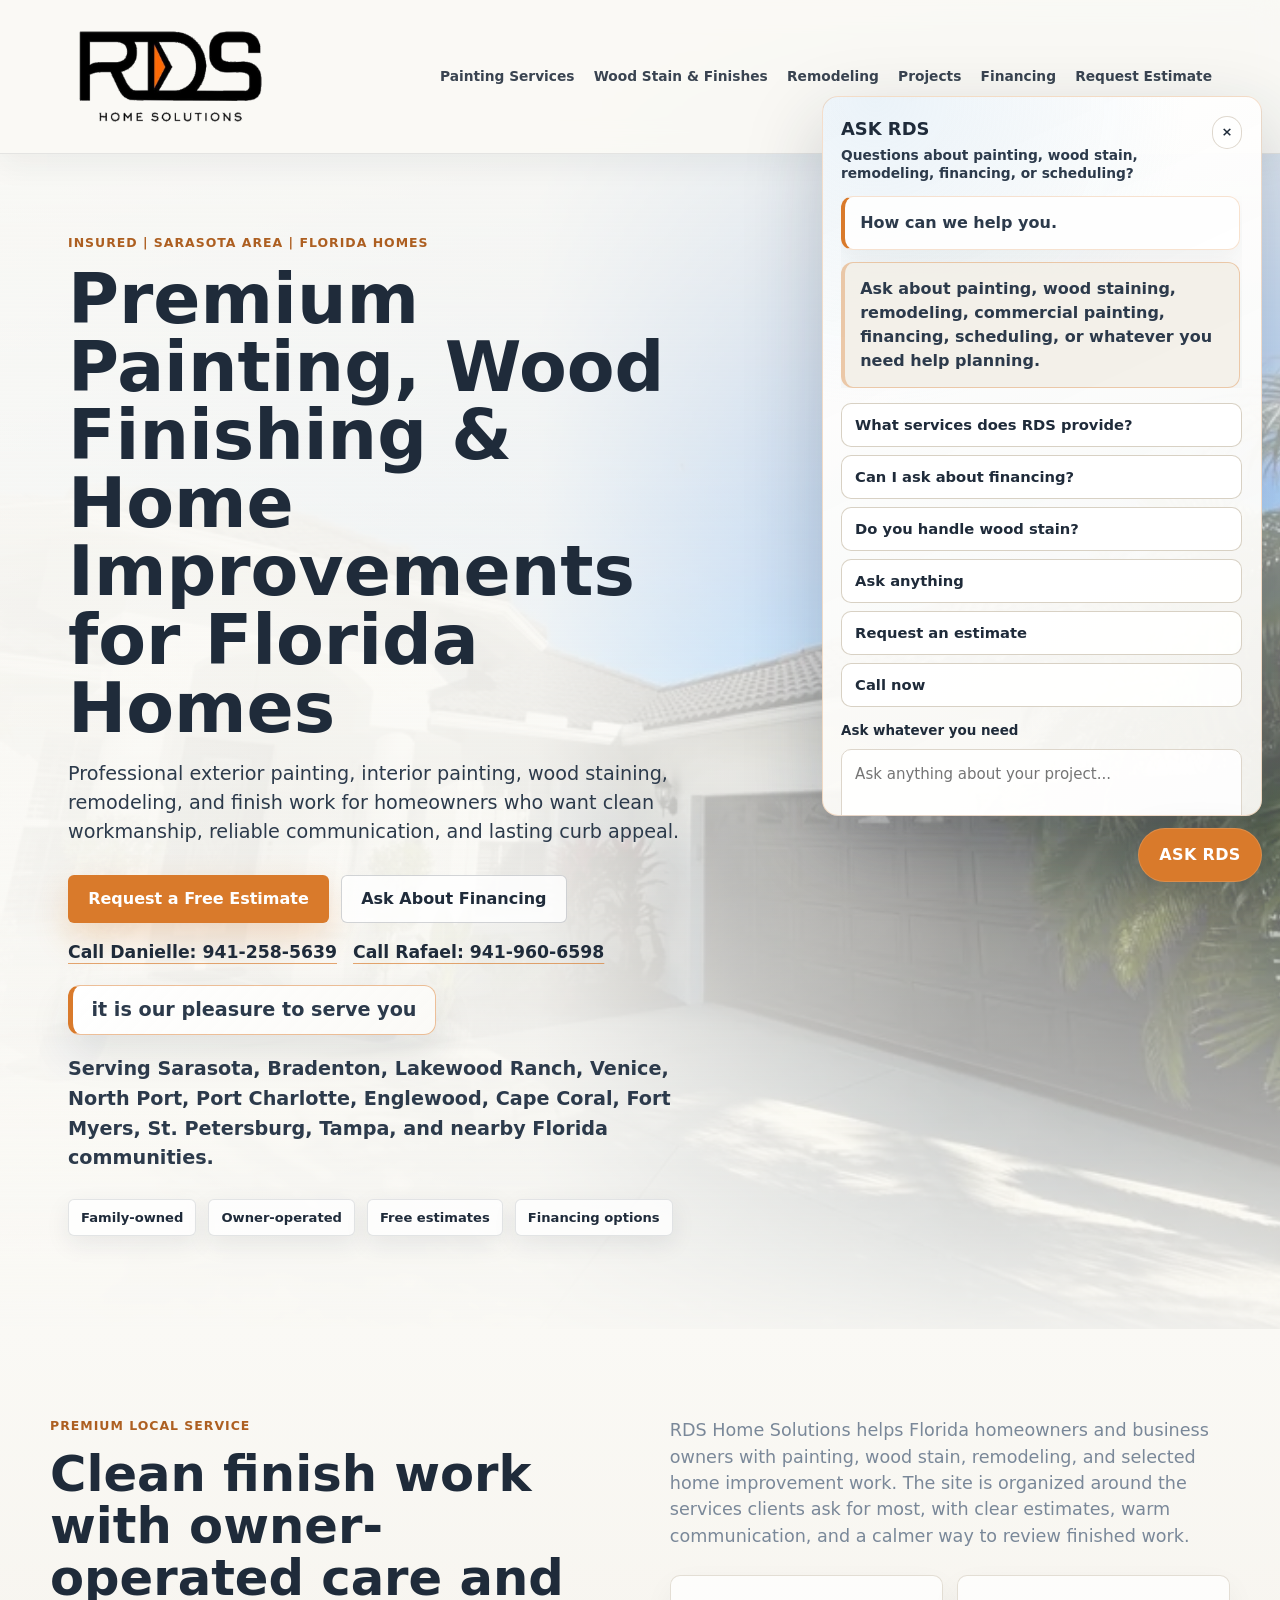
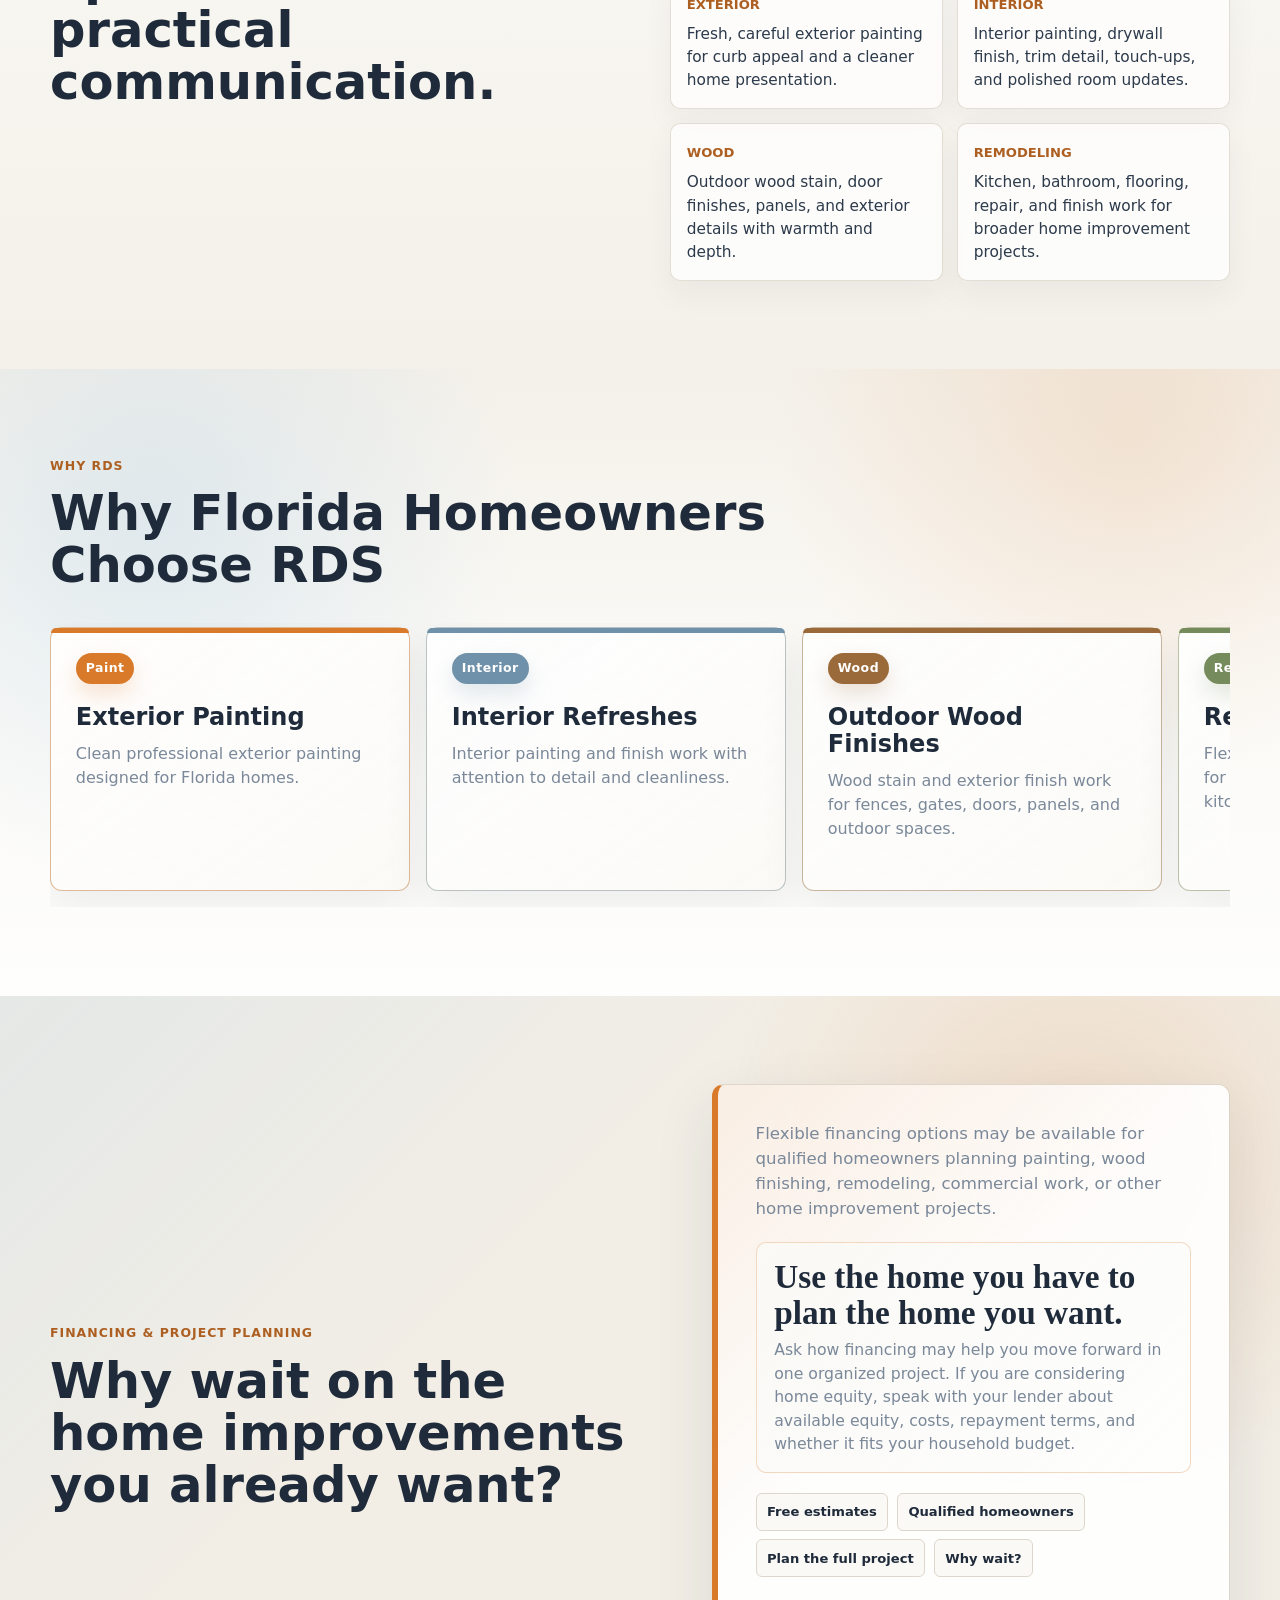
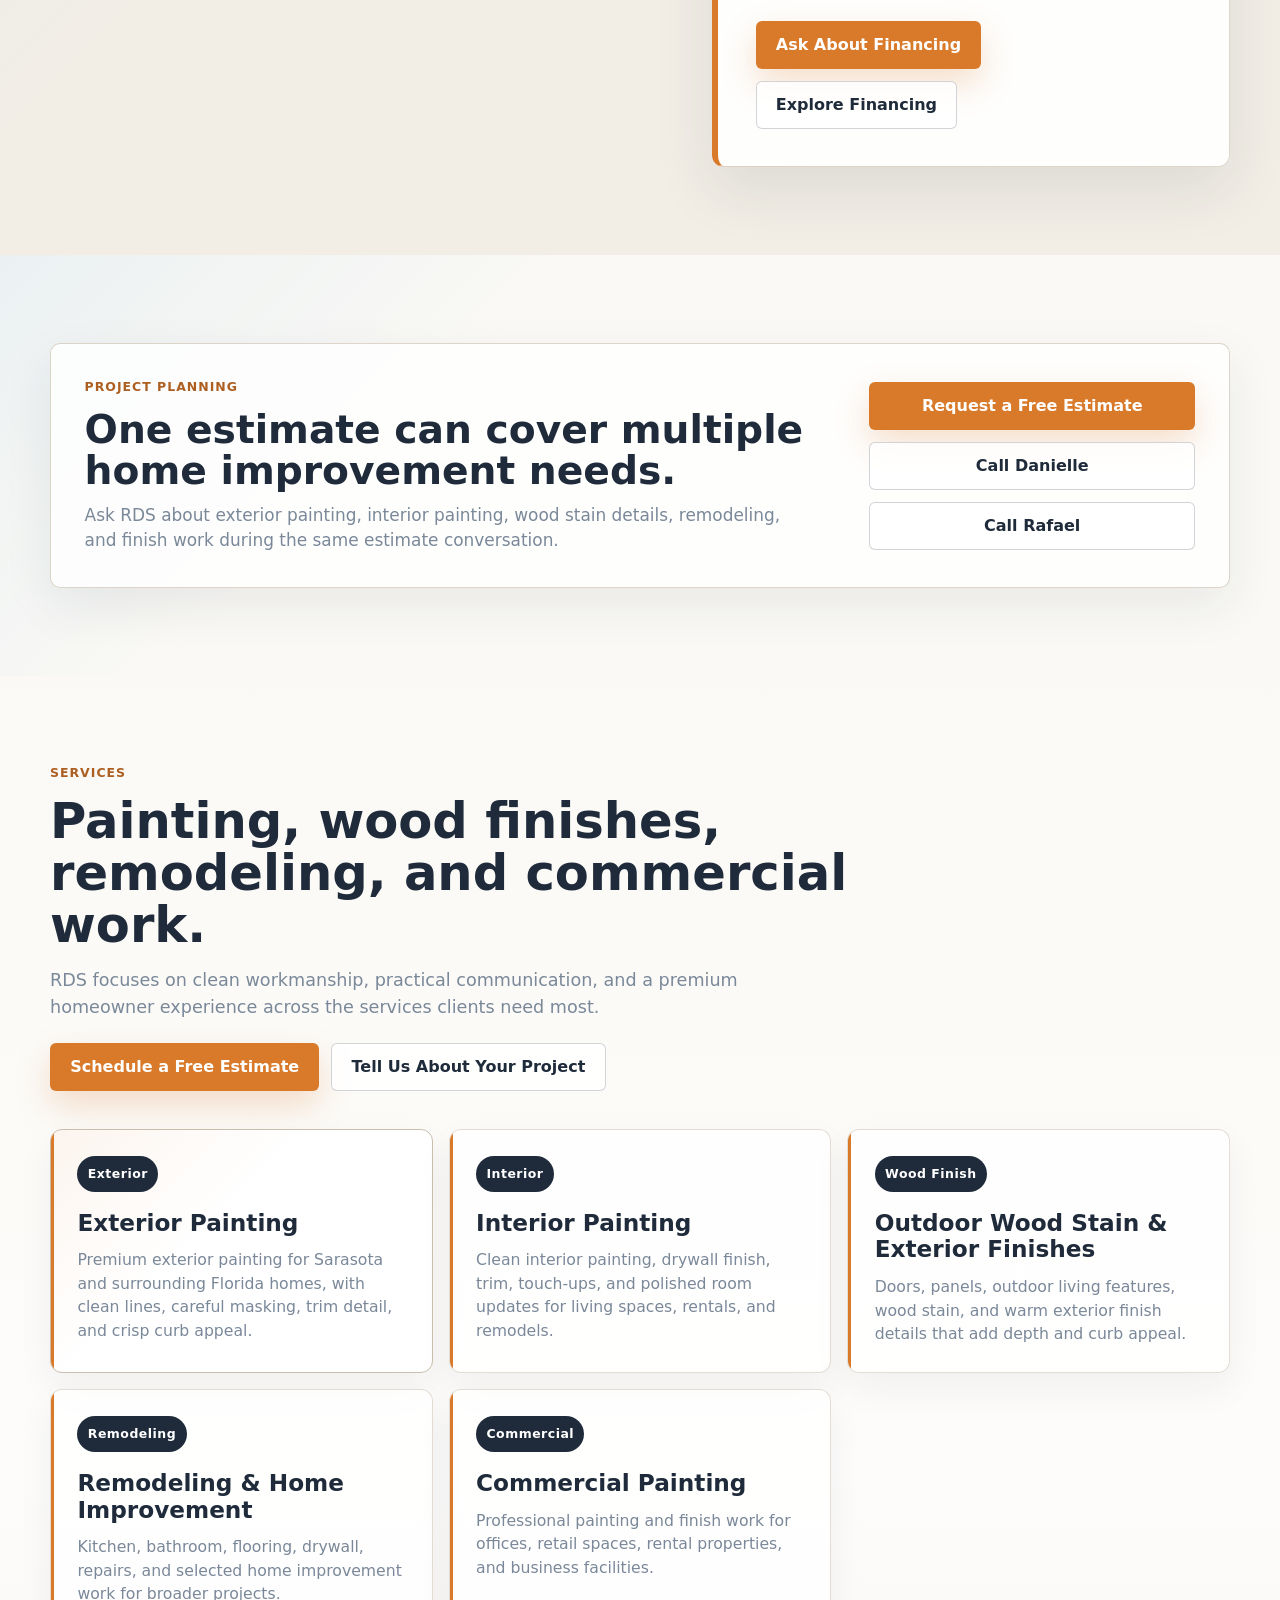
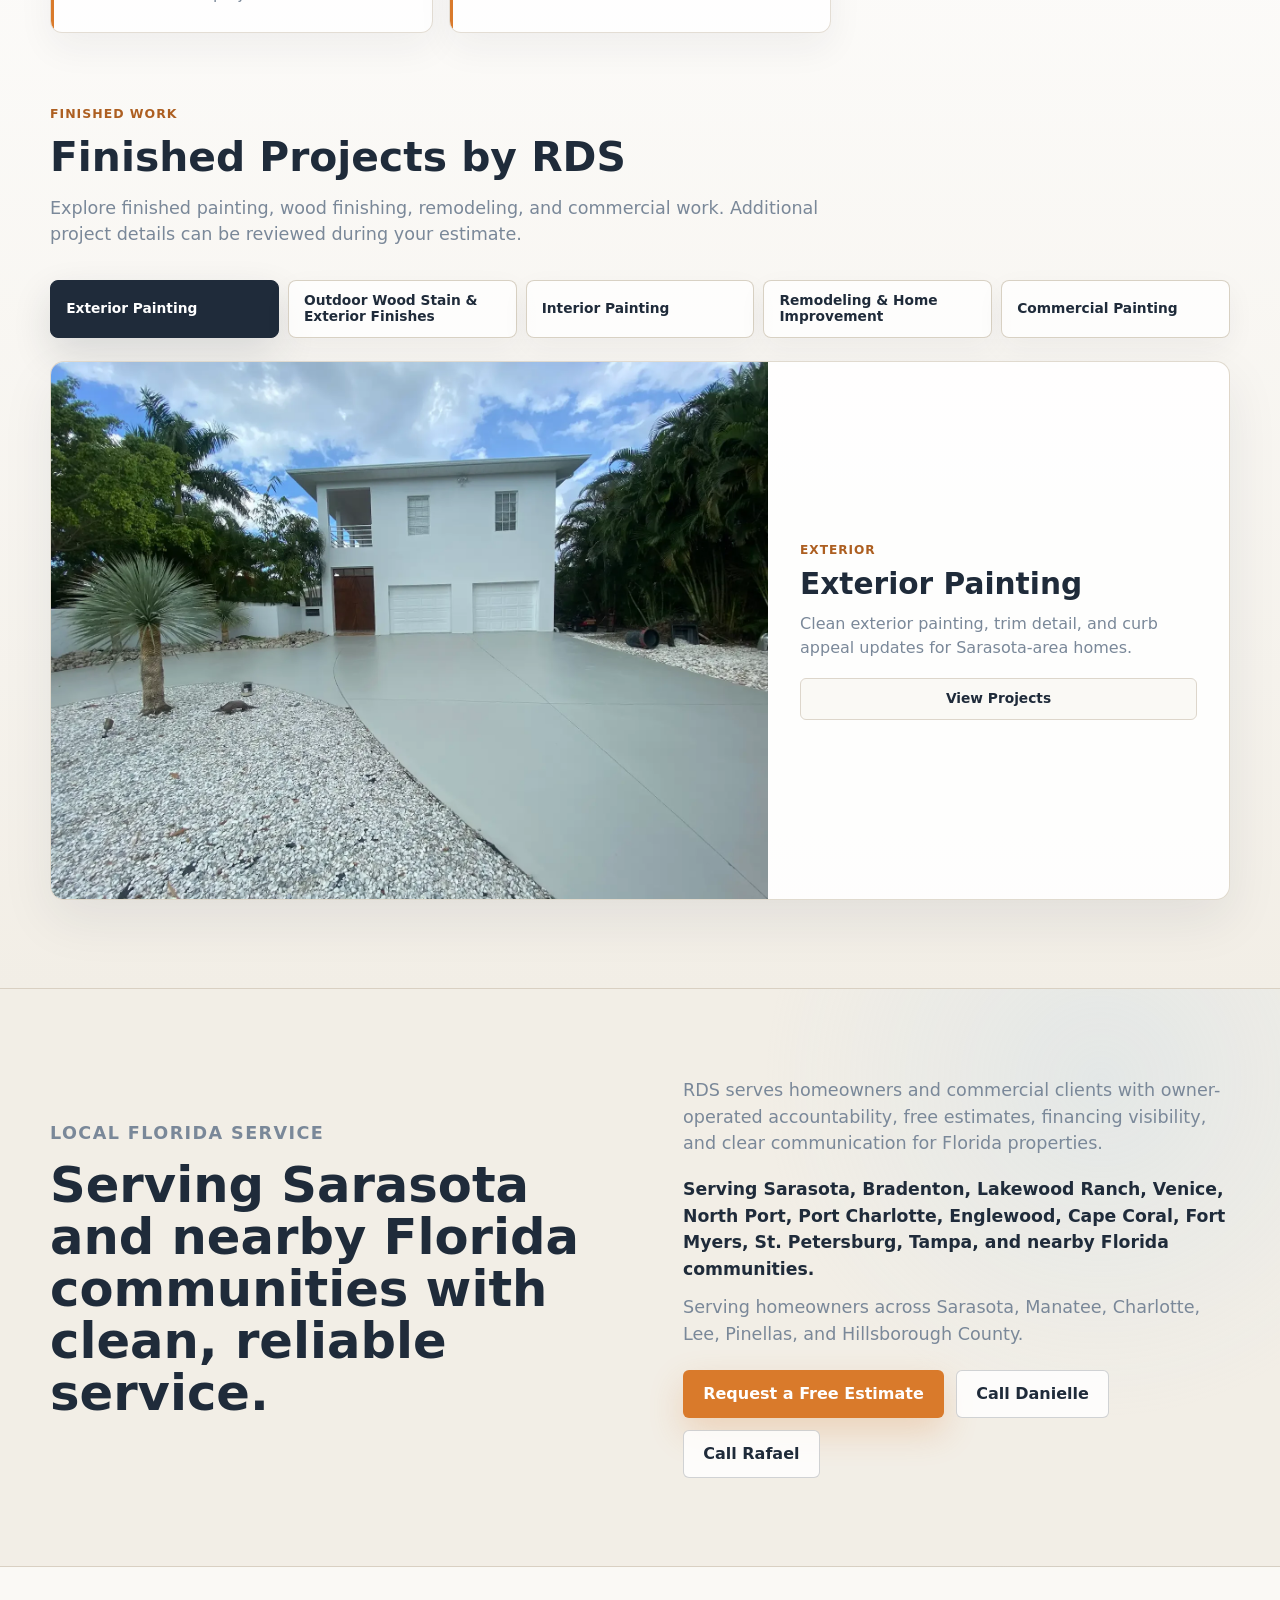
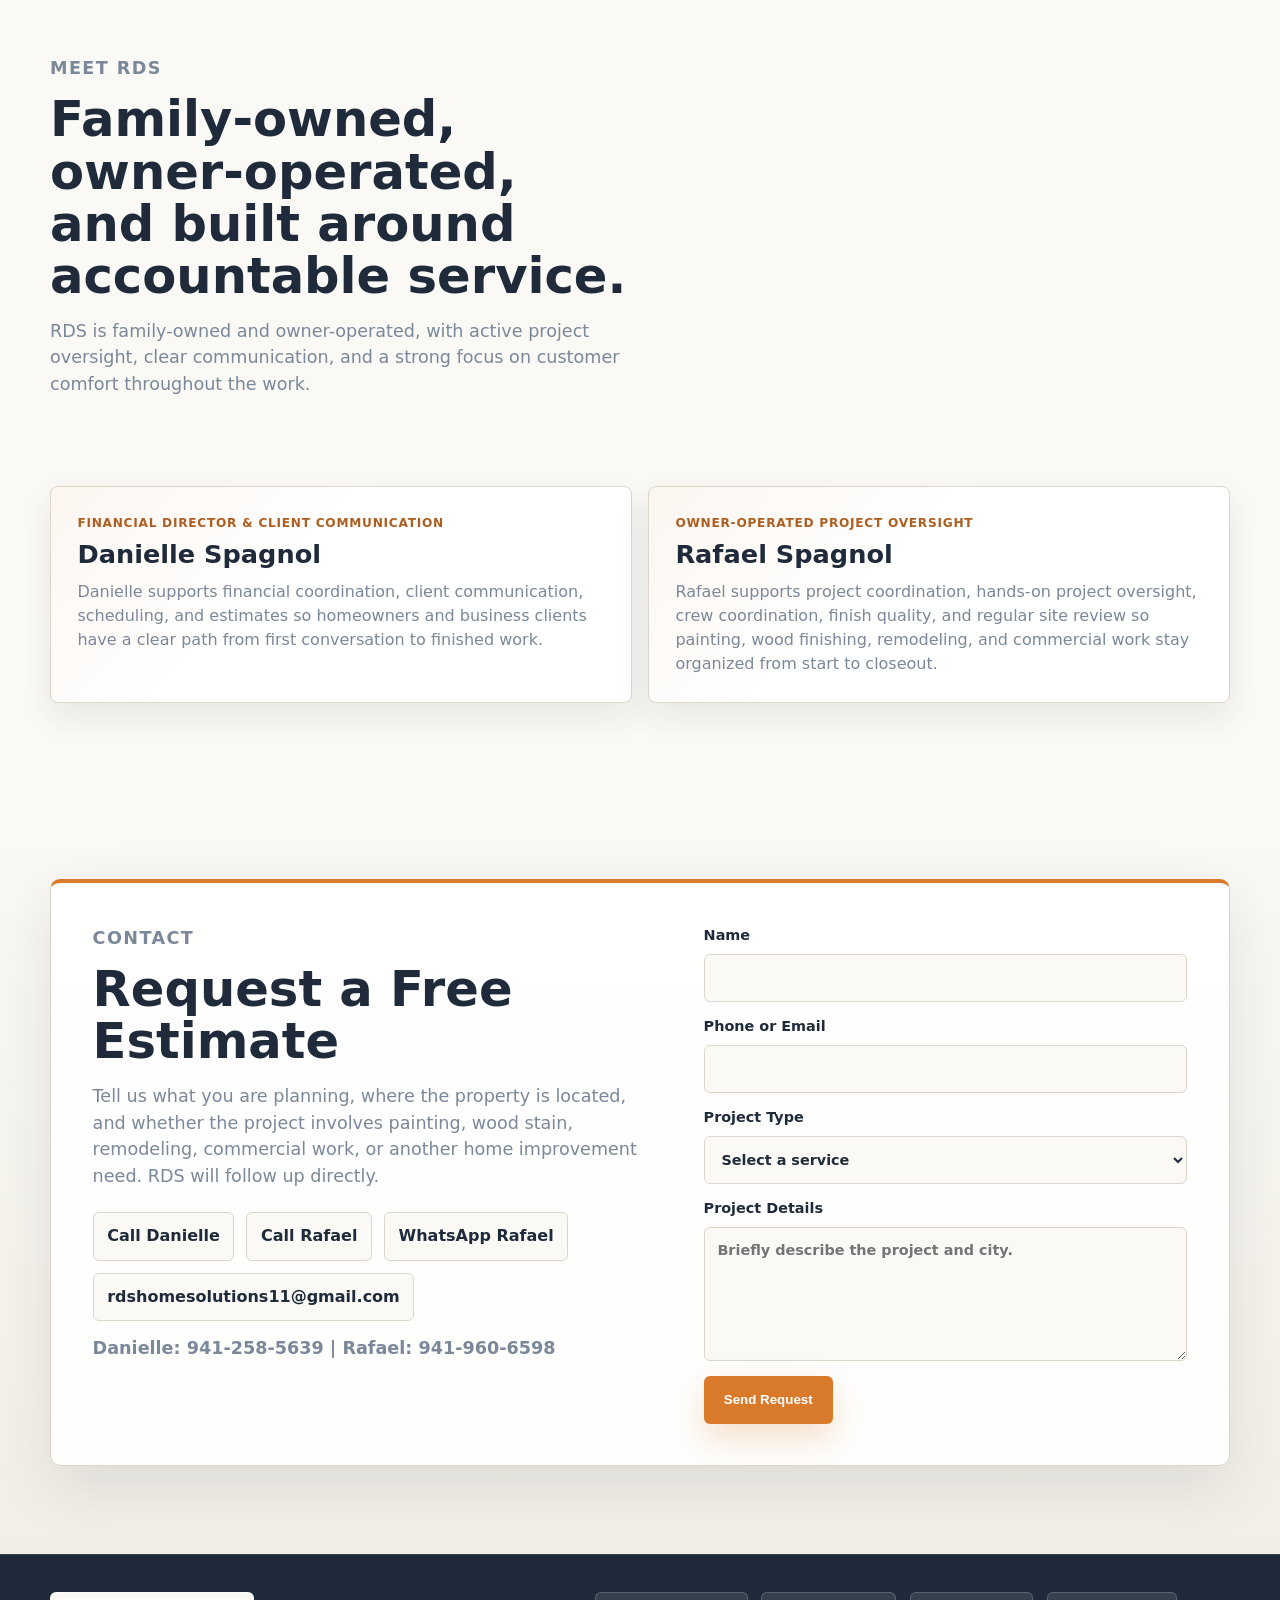
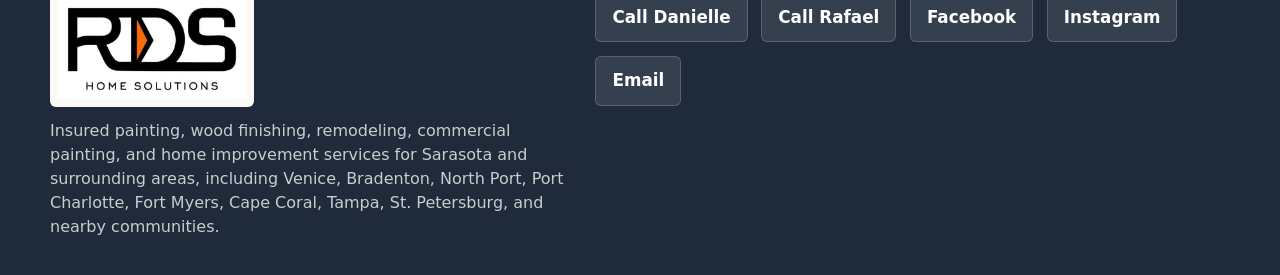
<file: index.html>
<!doctype html>
<html lang="en">
  <head>
    <meta charset="utf-8" />
    <meta name="viewport" content="width=device-width, initial-scale=1" />
    <title>RDS Home Solutions | Premium Painting, Wood Finishing & Home Improvements</title>
    <meta
      name="description"
      content="Premium exterior painting, interior painting, wood staining, remodeling, commercial painting, and home improvement services for Florida homes in Sarasota and surrounding areas."
    />
    <meta property="og:title" content="RDS Home Solutions" />
    <meta
      property="og:description"
      content="Family-owned Florida painting, wood finishing, remodeling, and home improvement services serving Sarasota and surrounding areas from Fort Myers to Tampa."
    />
    <meta property="og:type" content="website" />
    <meta property="og:image" content="assets/images/rds-google-marketing-cover.jpg" />
    <link rel="icon" href="assets/images/favicon.svg" type="image/svg+xml" />
    <link rel="stylesheet" href="styles.css" />
  </head>
  <body>
    <div class="hero-shell" id="top">
      <header class="site-header" data-header>
        <a class="brand header-brand" href="#top" aria-label="RDS Home Solutions home">
          <img src="assets/images/rds-logo-transparent.png" alt="RDS Home Solutions" />
        </a>
        <nav class="site-nav" id="primary-navigation" data-nav>
          <a href="#painting-services">Painting Services</a>
          <a href="#wood-stain">Wood Stain &amp; Finishes</a>
          <a href="#remodeling">Remodeling</a>
          <a href="#work">Projects</a>
          <a href="#financing">Financing</a>
          <a href="#contact">Request Estimate</a>
        </nav>
        <button class="nav-toggle" type="button" aria-label="Toggle navigation" aria-controls="primary-navigation" aria-expanded="false">
          <span></span>
          <span></span>
          <span></span>
        </button>
      </header>

      <section class="hero">
        <div class="hero-content">
          <p class="eyebrow">Insured | Sarasota Area | Florida Homes</p>
          <h1>Premium Painting, Wood Finishing &amp; Home Improvements for Florida Homes</h1>
          <p>
            Professional exterior painting, interior painting, wood staining, remodeling, and finish work for homeowners
            who want clean workmanship, reliable communication, and lasting curb appeal.
          </p>
          <div class="hero-actions" aria-label="Estimate contact options">
            <a class="button primary" href="#contact">Request a Free Estimate</a>
            <a class="button secondary" href="#financing">Ask About Financing</a>
          </div>
          <div class="hero-phone-group" aria-label="Call RDS Home Solutions">
            <a class="hero-phone" href="tel:9412585639">Call Danielle: 941-258-5639</a>
            <a class="hero-phone" href="tel:9419606598">Call Rafael: 941-960-6598</a>
          </div>
          <p class="legacy-line">it is our pleasure to serve you</p>
          <p class="service-area-line hero-area">
            Serving Sarasota, Bradenton, Lakewood Ranch, Venice, North Port, Port Charlotte, Englewood, Cape Coral, Fort Myers, St. Petersburg, Tampa, and nearby Florida communities.
          </p>
          <div class="trust-row" aria-label="Business highlights">
            <span>Family-owned</span>
            <span>Owner-operated</span>
            <span>Free estimates</span>
            <span>Financing options</span>
          </div>
        </div>
      </section>
    </div>

    <main>
      <section class="intro section-pad">
        <div class="section-heading">
          <p class="eyebrow">Premium Local Service</p>
          <h2>Clean finish work with owner-operated care and practical communication.</h2>
        </div>
        <div class="intro-copy">
          <p>
            RDS Home Solutions helps Florida homeowners and business owners with painting, wood stain, remodeling, and
            selected home improvement work. The site is organized around the services clients ask for most, with clear estimates,
            warm communication, and a calmer way to review finished work.
          </p>
          <div class="problem-grid" aria-label="RDS service strengths">
            <article>
              <span>Exterior</span>
              <p>Fresh, careful exterior painting for curb appeal and a cleaner home presentation.</p>
            </article>
            <article>
              <span>Interior</span>
              <p>Interior painting, drywall finish, trim detail, touch-ups, and polished room updates.</p>
            </article>
            <article>
              <span>Wood</span>
              <p>Outdoor wood stain, door finishes, panels, and exterior details with warmth and depth.</p>
            </article>
            <article>
              <span>Remodeling</span>
              <p>Kitchen, bathroom, flooring, repair, and finish work for broader home improvement projects.</p>
            </article>
          </div>
        </div>
      </section>

      <section class="benefits section-pad" id="why-rds">
        <div class="section-heading">
          <p class="eyebrow">Why RDS</p>
          <h2>Why Florida Homeowners Choose RDS</h2>
        </div>
        <div class="benefit-slider" data-benefit-slider aria-label="RDS homeowner benefits">
          <div class="benefit-track" data-benefit-track>
            <article class="benefit-card">
              <span>Paint</span>
              <h3>Exterior Painting</h3>
              <p>Clean professional exterior painting designed for Florida homes.</p>
            </article>
            <article class="benefit-card">
              <span>Interior</span>
              <h3>Interior Refreshes</h3>
              <p>Interior painting and finish work with attention to detail and cleanliness.</p>
            </article>
            <article class="benefit-card">
              <span>Wood</span>
              <h3>Outdoor Wood Finishes</h3>
              <p>Wood stain and exterior finish work for fences, gates, doors, panels, and outdoor spaces.</p>
            </article>
            <article class="benefit-card">
              <span>Remodel</span>
              <h3>Remodeling Support</h3>
              <p>Flexible home-improvement support for repairs, upgrades, bathrooms, kitchens, and finish projects.</p>
            </article>
            <article class="benefit-card">
              <span>Oversight</span>
              <h3>Daily Project Oversight</h3>
              <p>Our team stays actively involved with regular site visits, communication, and project review throughout the process.</p>
            </article>
            <article class="benefit-card">
              <span>Care</span>
              <h3>Customer-Focused Service</h3>
              <p>We work to keep projects organized, respectful, and flexible around homeowner schedules and project needs.</p>
            </article>
            <article class="benefit-card">
              <span>Planning</span>
              <h3>Financing Options Available</h3>
              <p>Plan the painting, wood finishing, or remodeling work your home needs without waiting years to do it in pieces.</p>
            </article>
            <article class="benefit-card" aria-hidden="true" data-benefit-clone="true">
              <span>Paint</span>
              <h3>Exterior Painting</h3>
              <p>Clean professional exterior painting designed for Florida homes.</p>
            </article>
            <article class="benefit-card" aria-hidden="true" data-benefit-clone="true">
              <span>Interior</span>
              <h3>Interior Refreshes</h3>
              <p>Interior painting and finish work with attention to detail and cleanliness.</p>
            </article>
            <article class="benefit-card" aria-hidden="true" data-benefit-clone="true">
              <span>Wood</span>
              <h3>Outdoor Wood Finishes</h3>
              <p>Wood stain and exterior finish work for fences, gates, doors, panels, and outdoor spaces.</p>
            </article>
            <article class="benefit-card" aria-hidden="true" data-benefit-clone="true">
              <span>Remodel</span>
              <h3>Remodeling Support</h3>
              <p>Flexible home-improvement support for repairs, upgrades, bathrooms, kitchens, and finish projects.</p>
            </article>
            <article class="benefit-card" aria-hidden="true" data-benefit-clone="true">
              <span>Oversight</span>
              <h3>Daily Project Oversight</h3>
              <p>Our team stays actively involved with regular site visits, communication, and project review throughout the process.</p>
            </article>
            <article class="benefit-card" aria-hidden="true" data-benefit-clone="true">
              <span>Care</span>
              <h3>Customer-Focused Service</h3>
              <p>We work to keep projects organized, respectful, and flexible around homeowner schedules and project needs.</p>
            </article>
            <article class="benefit-card" aria-hidden="true" data-benefit-clone="true">
              <span>Planning</span>
              <h3>Financing Options Available</h3>
              <p>Plan the painting, wood finishing, or remodeling work your home needs without waiting years to do it in pieces.</p>
            </article>
          </div>
        </div>
      </section>

      <section class="financing section-pad" id="financing">
        <div class="section-heading">
          <p class="eyebrow">Financing &amp; Project Planning</p>
          <h2>Why wait on the home improvements you already want?</h2>
        </div>
        <div class="financing-panel">
          <p class="financing-lead">
            Flexible financing options may be available for qualified homeowners planning painting, wood finishing,
            remodeling, commercial work, or other home improvement projects.
          </p>
          <div class="financing-callout">
            <strong>Use the home you have to plan the home you want.</strong>
            <span>
              Ask how financing may help you move forward in one organized project. If you are considering home equity,
              speak with your lender about available equity, costs, repayment terms, and whether it fits your household budget.
            </span>
          </div>
          <div class="financing-points" aria-label="Financing and estimate actions">
            <a
              href="#contact"
              data-estimate-intent
              data-project-type="Exterior Painting"
              data-message="I would like a free estimate and would like to ask about financing options."
            >
              Free estimates
            </a>
            <a
              href="#contact"
              data-estimate-intent
              data-project-type="Remodeling & Home Improvement"
              data-message="I would like to ask about financing options for qualified homeowners."
            >
              Qualified homeowners
            </a>
            <a href="#painting-services">Plan the full project</a>
            <a href="#contact" data-estimate-intent data-project-type="Remodeling & Home Improvement" data-message="I would like to talk about project planning and financing options.">Why wait?</a>
          </div>
          <div class="section-cta-row">
            <a
              class="button primary"
              href="#contact"
              data-estimate-intent
              data-project-type="Exterior Painting"
              data-message="I would like to ask about financing options for a painting or home improvement project."
            >
              Ask About Financing
            </a>
            <a
              class="button secondary"
              href="#contact"
              data-estimate-intent
              data-project-type="Remodeling & Home Improvement"
              data-message="I would like to explore financing options for a painting, wood finishing, or home improvement project."
            >
              Explore Financing
            </a>
          </div>
        </div>
      </section>

      <section class="offer section-pad" id="planning">
        <div class="offer-panel">
          <div>
            <p class="eyebrow">Project Planning</p>
            <h2>One estimate can cover multiple home improvement needs.</h2>
            <p>
              Ask RDS about exterior painting, interior painting, wood stain details, remodeling, and finish work during
              the same estimate conversation.
            </p>
          </div>
          <div class="offer-actions">
            <a class="button primary" href="#contact">Request a Free Estimate</a>
            <a class="button secondary" href="tel:9412585639">Call Danielle</a>
            <a class="button secondary" href="tel:9419606598">Call Rafael</a>
          </div>
        </div>
      </section>

      <section class="services section-pad" id="painting-services">
        <span class="anchor-target" id="work"></span>
        <div class="section-heading">
          <p class="eyebrow">Services</p>
          <h2>Painting, wood finishes, remodeling, and commercial work.</h2>
          <p class="section-intro">
            RDS focuses on clean workmanship, practical communication, and a premium homeowner experience across the
            services clients need most.
          </p>
          <div class="section-cta-row">
            <a class="button primary" href="#contact">Schedule a Free Estimate</a>
            <a
              class="button secondary"
              href="#contact"
              data-estimate-intent
              data-project-type="Exterior Painting"
              data-message="I would like a free estimate for painting, wood finish, or home improvement work."
            >
              Tell Us About Your Project
            </a>
          </div>
        </div>

        <div class="flagship-grid" aria-label="RDS Home Solutions services">
          <article class="solution-card flagship-card">
            <span class="card-kicker">Exterior</span>
            <h3>Exterior Painting</h3>
            <p>
              Premium exterior painting for Sarasota and surrounding Florida homes, with clean lines, careful masking,
              trim detail, and crisp curb appeal.
            </p>
          </article>
          <article class="solution-card flagship-card">
            <span class="card-kicker">Interior</span>
            <h3>Interior Painting</h3>
            <p>
              Clean interior painting, drywall finish, trim, touch-ups, and polished room updates for living spaces,
              rentals, and remodels.
            </p>
          </article>
          <article class="solution-card flagship-card" id="wood-stain">
            <span class="card-kicker">Wood Finish</span>
            <h3>Outdoor Wood Stain &amp; Exterior Finishes</h3>
            <p>
              Doors, panels, outdoor living features, wood stain, and warm exterior finish details that add depth and
              curb appeal.
            </p>
          </article>
          <article class="solution-card flagship-card" id="remodeling">
            <span class="card-kicker">Remodeling</span>
            <h3>Remodeling &amp; Home Improvement</h3>
            <p>
              Kitchen, bathroom, flooring, drywall, repairs, and selected home improvement work for broader projects.
            </p>
          </article>
          <article class="solution-card flagship-card">
            <span class="card-kicker">Commercial</span>
            <h3>Commercial Painting</h3>
            <p>
              Professional painting and finish work for offices, retail spaces, rental properties, and business
              facilities.
            </p>
          </article>
        </div>

        <div class="project-gallery-heading">
          <p class="eyebrow">Finished Work</p>
          <h2>Finished Projects by RDS</h2>
          <p class="section-intro">
            Explore finished painting, wood finishing, remodeling, and commercial work. Additional project details can be reviewed during your estimate.
          </p>
        </div>

        <div class="category-layer" aria-label="RDS project categories">
          <div class="category-tabs" role="tablist" aria-label="Project category selector">
            <button
              class="category-tab is-active"
              type="button"
              role="tab"
              aria-selected="true"
              aria-controls="category-panel"
              id="category-tab-exterior-painting"
              data-category-tab
              data-label="Exterior"
              data-title="Exterior Painting"
              data-description="Clean exterior painting, trim detail, and curb appeal updates for Sarasota-area homes."
              data-image="assets/images/service-galleries/01-exterior-painting/white-driveway-exterior-after.webp"
              data-alt="Freshly painted Florida exterior with clean white finish and finished driveway view"
              data-link-label="View Projects"
            >
              Exterior Painting
            </button>
            <button
              class="category-tab"
              type="button"
              role="tab"
              aria-selected="false"
              aria-controls="category-panel"
              id="category-tab-wood-stain"
              data-category-tab
              data-label="Exterior Finish"
              data-title="Outdoor Wood Stain & Exterior Finishes"
              data-description="Wood stain, exterior finish details, doors, panels, and outdoor living features finished with warmth and curb appeal."
              data-image="assets/images/service-galleries/05-wood-stain/dark-exterior-wood-detail-after.webp"
              data-alt="Finished exterior wood detail with warm finish and outdoor character"
              data-link-label="View Gallery"
            >
              Outdoor Wood Stain &amp; Exterior Finishes
            </button>
            <button
              class="category-tab"
              type="button"
              role="tab"
              aria-selected="false"
              aria-controls="category-panel"
              id="category-tab-interior"
              data-category-tab
              data-label="Interior"
              data-title="Interior Painting"
              data-description="Clean interior painting and finish work for living spaces, remodels, rentals, and home updates."
              data-image="assets/images/kitchen/4.jpg"
              data-alt="Finished bright interior with clean painted walls and polished finishes"
              data-link-label="View Projects"
            >
              Interior Painting
            </button>
            <button
              class="category-tab"
              type="button"
              role="tab"
              aria-selected="false"
              aria-controls="category-panel"
              id="category-tab-remodeling"
              data-category-tab
              data-label="Home Improvement"
              data-title="Remodeling & Home Improvement"
              data-description="Kitchen, bathroom, flooring, drywall, and finish updates for larger home improvement projects."
              data-image="assets/images/service-galleries/08-bathroom-remodeling/glass-shower-after.webp"
              data-alt="Finished bathroom remodel with glass shower and modern vanity"
              data-link-label="View Projects"
            >
              Remodeling &amp; Home Improvement
            </button>
            <button
              class="category-tab"
              type="button"
              role="tab"
              aria-selected="false"
              aria-controls="category-panel"
              id="category-tab-commercial"
              data-category-tab
              data-label="Commercial"
              data-title="Commercial Painting"
              data-description="Professional painting and finish work for offices, retail spaces, rental properties, and business facilities."
              data-image="assets/images/commercial-painting/commercial-stair-handrail.jpeg"
              data-alt="Finished commercial stairwell with painted walls and handrail"
              data-link-label="View Projects"
            >
              Commercial Painting
            </button>
          </div>

          <article class="category-panel" id="category-panel" role="tabpanel" aria-labelledby="category-tab-exterior-painting">
            <img
              data-category-image
              src="assets/images/service-galleries/01-exterior-painting/white-driveway-exterior-after.webp"
              alt="Freshly painted Florida exterior with clean white finish and finished driveway view"
              loading="lazy"
            />
            <div class="category-panel-copy">
              <p class="showcase-label" data-category-label>Exterior</p>
              <h3 data-category-title>Exterior Painting</h3>
              <p data-category-description>Clean exterior painting, trim detail, and curb appeal updates for Sarasota-area homes.</p>
              <a class="tile-link" href="#contact" data-category-link>View Projects</a>
            </div>
          </article>
        </div>
      </section>

      <section class="feature section-pad">
        <div>
          <p class="eyebrow">Local Florida Service</p>
          <h2>Serving Sarasota and nearby Florida communities with clean, reliable service.</h2>
        </div>
        <div>
          <p>
            RDS serves homeowners and commercial clients with owner-operated accountability, free estimates, financing
            visibility, and clear communication for Florida properties.
          </p>
          <p class="service-area-line">
            Serving Sarasota, Bradenton, Lakewood Ranch, Venice, North Port, Port Charlotte, Englewood, Cape Coral, Fort Myers, St. Petersburg, Tampa, and nearby Florida communities.
          </p>
          <p class="county-line">Serving homeowners across Sarasota, Manatee, Charlotte, Lee, Pinellas, and Hillsborough County.</p>
          <div class="section-cta-row">
            <a class="button primary" href="#contact">Request a Free Estimate</a>
            <a class="button secondary" href="tel:9412585639">Call Danielle</a>
            <a class="button secondary" href="tel:9419606598">Call Rafael</a>
          </div>
        </div>
      </section>

      <section class="about section-pad" id="about">
        <div class="about-copy">
          <p class="eyebrow">Meet RDS</p>
          <h2>Family-owned, owner-operated, and built around accountable service.</h2>
          <p>
            RDS is family-owned and owner-operated, with active project oversight, clear communication, and a strong
            focus on customer comfort throughout the work.
          </p>
        </div>
        <div class="bio-grid" aria-label="RDS Home Solutions leadership team">
          <article class="bio-card">
            <p class="role">Financial Director &amp; Client Communication</p>
            <h3>Danielle Spagnol</h3>
            <p>
              Danielle supports financial coordination, client communication, scheduling, and estimates so homeowners and
              business clients have a clear path from first conversation to finished work.
            </p>
          </article>
          <article class="bio-card">
            <p class="role">Owner-Operated Project Oversight</p>
            <h3>Rafael Spagnol</h3>
            <p>
              Rafael supports project coordination, hands-on project oversight, crew coordination, finish quality, and
              regular site review so painting, wood finishing, remodeling, and commercial work stay organized from start
              to closeout.
            </p>
          </article>
        </div>
      </section>

      <section class="contact section-pad" id="contact">
        <div class="contact-panel">
          <div>
            <p class="eyebrow">Contact</p>
            <h2>Request a Free Estimate</h2>
            <p>
              Tell us what you are planning, where the property is located, and whether the project involves painting,
              wood stain, remodeling, commercial work, or another home improvement need. RDS will follow up directly.
            </p>
            <div class="contact-links">
              <a href="tel:9412585639">Call Danielle</a>
              <a href="tel:9419606598">Call Rafael</a>
              <a href="https://wa.me/19419606598">WhatsApp Rafael</a>
              <a href="mailto:rdshomesolutions11@gmail.com">rdshomesolutions11@gmail.com</a>
            </div>
            <p class="direct-phone-line">Danielle: 941-258-5639 | Rafael: 941-960-6598</p>
          </div>
          <form name="rds-estimate" method="POST" data-netlify="true" netlify-honeypot="bot-field">
            <input type="hidden" name="form-name" value="rds-estimate" />
            <p class="hidden">
              <label>Do not fill this out: <input name="bot-field" /></label>
            </p>
            <label>
              Name
              <input type="text" name="name" autocomplete="name" required />
            </label>
            <label>
              Phone or Email
              <input type="text" name="contact" autocomplete="email" required />
            </label>
            <label>
              Project Type
              <select name="project-type" required>
                <option value="">Select a service</option>
                <option>Exterior Painting</option>
                <option>Interior Painting</option>
                <option>Outdoor Wood Stain & Exterior Finishes</option>
                <option>Remodeling & Home Improvement</option>
                <option>Commercial Painting</option>
                <option>Repairs / Drywall</option>
                <option>Pressure Washing / Surface Cleaning</option>
                <option>Kitchen Remodeling</option>
                <option>Bathroom Remodeling</option>
                <option>Floors</option>
                <option>Interior Finish Work</option>
              </select>
            </label>
            <label>
              Project Details
              <textarea name="message" rows="5" placeholder="Briefly describe the project and city." required></textarea>
            </label>
            <button class="button primary" type="submit">Send Request</button>
          </form>
        </div>
      </section>
    </main>

    <footer class="site-footer">
      <div>
        <a class="brand footer-brand" href="#top">
          <img src="assets/images/rds-logo.png" alt="RDS Home Solutions" />
        </a>
        <p>
          Insured painting, wood finishing, remodeling, commercial painting, and home improvement services for Sarasota
          and surrounding areas, including Venice, Bradenton, North Port, Port Charlotte, Fort Myers, Cape Coral, Tampa,
          St. Petersburg, and nearby communities.
        </p>
      </div>
      <div class="footer-links">
        <a href="tel:9412585639">Call Danielle</a>
        <a href="tel:9419606598">Call Rafael</a>
        <a href="https://www.facebook.com/RSDRomesolutions">Facebook</a>
        <a href="https://www.instagram.com/rds.home.solutions/">Instagram</a>
        <a href="mailto:rdshomesolutions11@gmail.com">Email</a>
      </div>
    </footer>
    <aside class="ask-rds is-open" data-assistant aria-label="Ask RDS quick help">
      <button class="ask-rds-toggle" type="button" data-assistant-toggle aria-expanded="true" aria-controls="ask-rds-panel">
        ASK RDS
      </button>
      <div class="ask-rds-panel" id="ask-rds-panel" data-assistant-panel>
        <div class="ask-rds-header">
          <div>
            <strong>ASK RDS</strong>
            <span>Questions about painting, wood stain, remodeling, financing, or scheduling?</span>
          </div>
          <button type="button" data-assistant-close aria-label="Fold Ask RDS">&times;</button>
        </div>
        <div class="ask-rds-thread" data-assistant-thread aria-live="polite">
          <p class="ask-rds-message">
            How can we help you.
          </p>
          <p class="ask-rds-message ask-rds-response">
            Ask about painting, wood staining, remodeling, commercial painting, financing, scheduling, or whatever you need
            help planning.
          </p>
        </div>
        <div class="ask-rds-actions" aria-label="Ask RDS quick actions">
          <button type="button" data-assistant-reply="services">What services does RDS provide?</button>
          <button type="button" data-assistant-reply="financing">Can I ask about financing?</button>
          <button type="button" data-assistant-reply="wood">Do you handle wood stain?</button>
          <button type="button" data-assistant-reply="general">Ask anything</button>
          <button type="button" data-assistant-reply="estimate">Request an estimate</button>
          <button type="button" data-assistant-reply="call">Call now</button>
        </div>
        <form class="ask-rds-form" data-assistant-form>
          <label for="ask-rds-question">Ask whatever you need</label>
          <textarea id="ask-rds-question" data-assistant-input rows="3" placeholder="Ask anything about your project..."></textarea>
          <button type="submit">Send</button>
        </form>
        <div class="ask-rds-links" aria-label="Ask RDS contact links">
          <a href="#contact" data-estimate-intent data-project-type="Exterior Painting" data-message="I would like to request an estimate for my project.">Estimate form</a>
          <a href="#financing" data-estimate-intent data-project-type="Remodeling & Home Improvement" data-message="I would like to ask about financing options.">Financing</a>
          <a href="tel:9412585639">Call Danielle</a>
          <a href="tel:9419606598">Call Rafael</a>
          <a href="https://wa.me/19419606598">WhatsApp Rafael</a>
        </div>
      </div>
    </aside>
    <script src="script.js"></script>
  </body>
</html>
</file>
<file: styles.css>
:root {
  --ink: #1f2b3a;
  --navy: #1f2b3a;
  --navy-soft: #2c3a4b;
  --paper: #faf9f5;
  --ivory: #f2eee6;
  --white: #ffffff;
  --muted: #7a8899;
  --line: #ddd6cb;
  --line-strong: #cabfad;
  --orange: #d97a2b;
  --orange-dark: #ad5f21;
  --gold: #c49a4a;
  --shadow: 0 20px 60px rgba(31, 43, 58, 0.12);
  --soft-shadow: 0 14px 34px rgba(31, 43, 58, 0.09);
}

* {
  box-sizing: border-box;
}

html {
  scroll-behavior: smooth;
  scroll-padding-top: 92px;
}

body {
  margin: 0;
  overflow-x: hidden;
  color: var(--ink);
  background:
    linear-gradient(180deg, #ffffff 0%, var(--paper) 18%, var(--ivory) 58%, var(--paper) 100%);
  font-family:
    Inter, ui-sans-serif, system-ui, -apple-system, BlinkMacSystemFont, "Segoe UI", sans-serif;
  line-height: 1.5;
}

img {
  display: block;
  max-width: 100%;
}

a {
  color: inherit;
  text-decoration: none;
  overflow-wrap: anywhere;
}

h1,
h2,
h3 {
  overflow-wrap: break-word;
}

p,
span {
  overflow-wrap: break-word;
}

h1,
h2,
h3,
p {
  margin-top: 0;
}

h1 {
  max-width: 800px;
  margin-bottom: 1.15rem;
  color: var(--navy);
  font-size: 4.35rem;
  line-height: 0.98;
  letter-spacing: 0;
}

h2 {
  margin-bottom: 1rem;
  color: var(--navy);
  font-size: 3.1rem;
  line-height: 1.05;
  letter-spacing: 0;
}

h3 {
  margin-bottom: 0.65rem;
  color: var(--navy);
  font-size: 1.35rem;
  line-height: 1.15;
  letter-spacing: 0;
}

.hero-shell {
  position: relative;
  overflow: hidden;
  color: var(--ink);
  background: var(--paper);
  isolation: isolate;
}

.hero-shell::before {
  position: absolute;
  inset: 0;
  z-index: -3;
  content: "";
  background-image: url("assets/images/service-galleries/01-exterior-painting/white-black-roof-exterior-after.webp");
  background-position: center center;
  background-size: cover;
  filter: saturate(0.96) contrast(0.96) brightness(1.07);
  transform: scale(1.01);
}

.hero-shell::after {
  position: absolute;
  inset: 0;
  z-index: -2;
  content: "";
  background:
    linear-gradient(180deg, rgba(250, 249, 245, 0.96) 0%, rgba(250, 249, 245, 0.76) 18%, rgba(250, 249, 245, 0.18) 62%, rgba(250, 249, 245, 0.92) 100%),
    linear-gradient(90deg, rgba(250, 249, 245, 0.96) 0%, rgba(250, 249, 245, 0.9) 42%, rgba(250, 249, 245, 0.34) 75%, rgba(250, 249, 245, 0.14) 100%);
  pointer-events: none;
}

.site-header {
  position: relative;
  z-index: 20;
  display: grid;
  grid-template-columns: auto 1fr;
  align-items: center;
  gap: 2rem;
  min-height: 96px;
  padding: 1.1rem 1.25rem;
  color: var(--navy);
  background: rgba(250, 249, 245, 0.92);
  border-bottom: 1px solid rgba(31, 43, 58, 0.1);
  box-shadow: 0 10px 30px rgba(31, 43, 58, 0.06);
  backdrop-filter: blur(14px);
}

.brand {
  display: inline-flex;
  width: max-content;
  align-items: center;
}

.brand img {
  width: 170px;
  height: auto;
}

.header-brand {
  padding: 0.3rem 0;
}

.header-brand img {
  width: 205px;
}

.site-nav {
  display: flex;
  flex-wrap: wrap;
  align-items: center;
  justify-content: flex-end;
  min-width: 0;
  gap: 0.45rem clamp(0.75rem, 1.5vw, 1.6rem);
  color: var(--navy);
  font-size: clamp(0.86rem, 0.9vw, 0.98rem);
  font-weight: 850;
  line-height: 1.2;
}

.site-nav a {
  display: inline-flex;
  align-items: center;
  min-height: 38px;
  padding: 0.25rem 0;
  white-space: nowrap;
  opacity: 0.88;
}

.site-nav a:hover,
.site-nav a:focus-visible {
  color: var(--orange-dark);
  opacity: 1;
}

.nav-toggle {
  display: none;
  width: 44px;
  height: 44px;
  align-content: center;
  justify-content: center;
  gap: 5px;
  padding: 0;
  background: var(--white);
  border: 1px solid var(--line);
  border-radius: 6px;
  box-shadow: var(--soft-shadow);
  cursor: pointer;
}

.nav-toggle span {
  display: block;
  width: 20px;
  height: 2px;
  background: var(--navy);
  border-radius: 99px;
}

.button {
  display: inline-flex;
  min-height: 48px;
  align-items: center;
  justify-content: center;
  padding: 0 1.2rem;
  color: var(--navy);
  background: var(--white);
  border: 1px solid transparent;
  border-radius: 6px;
  font-weight: 850;
  line-height: 1;
  cursor: pointer;
  transition:
    background-color 160ms ease,
    border-color 160ms ease,
    color 160ms ease,
    transform 160ms ease;
}

.button:hover,
.button:focus-visible {
  transform: translateY(-1px);
}

.button.primary {
  color: var(--white);
  background: var(--orange);
  box-shadow: 0 14px 34px rgba(217, 122, 43, 0.24);
}

.button.primary:hover,
.button.primary:focus-visible {
  background: var(--orange-dark);
}

.button.secondary {
  color: var(--navy);
  background: rgba(255, 255, 255, 0.82);
  border-color: rgba(31, 43, 58, 0.2);
}

.button.secondary:hover,
.button.secondary:focus-visible {
  color: var(--white);
  background: var(--navy);
  border-color: var(--navy);
}

.section-cta-row {
  display: flex;
  flex-wrap: wrap;
  gap: 0.75rem;
  margin-top: 1.45rem;
}

.hero {
  position: relative;
  display: grid;
  min-height: min(680px, 72svh);
}

.hero-content {
  width: min(790px, 100%);
  min-width: 0;
  align-self: center;
  padding: 5rem 1.25rem 5.8rem;
}

.eyebrow {
  margin: 0 0 0.75rem;
  color: var(--orange-dark);
  font-size: 0.78rem;
  font-weight: 900;
  letter-spacing: 0.08em;
  text-transform: uppercase;
}

.hero-content p:not(.eyebrow) {
  max-width: 690px;
  margin-bottom: 0;
  color: var(--navy-soft);
  font-size: 1.2rem;
}

.hero-actions {
  display: flex;
  flex-wrap: wrap;
  gap: 0.75rem;
  margin-top: 1.75rem;
}

.hero-phone-group {
  display: flex;
  flex-wrap: wrap;
  gap: 0.65rem 1rem;
  margin-top: 1.05rem;
}

.hero-phone {
  display: inline-flex;
  color: var(--navy);
  font-size: 1.08rem;
  font-weight: 900;
  text-decoration: underline;
  text-decoration-color: rgba(217, 122, 43, 0.66);
  text-underline-offset: 5px;
}

.legacy-line {
  display: inline-flex;
  align-items: center;
  margin: 1.2rem 0 0;
  padding: 0.85rem 1.15rem;
  color: var(--navy);
  background:
    linear-gradient(135deg, rgba(255, 255, 255, 0.94), rgba(250, 249, 245, 0.84)),
    rgba(255, 255, 255, 0.88);
  border: 1px solid rgba(217, 122, 43, 0.48);
  border-left: 5px solid var(--orange);
  border-radius: 12px;
  box-shadow: 0 18px 40px rgba(31, 43, 58, 0.11);
  font-size: clamp(1.2rem, 2.4vw, 1.65rem);
  font-weight: 900;
  line-height: 1.1;
}

.service-area-line {
  margin: 1.2rem 0 0;
  color: var(--navy);
  font-size: 1rem;
  font-weight: 850;
  line-height: 1.55;
}

.hero-area {
  max-width: 730px;
  color: rgba(31, 43, 58, 0.82);
  font-size: 0.95rem;
}

.hero-content .hero-area {
  margin-top: 1.2rem;
  color: rgba(31, 43, 58, 0.82);
  font-size: 0.95rem;
}

.trust-row,
.contact-links,
.footer-links {
  display: flex;
  flex-wrap: wrap;
  gap: 0.75rem;
}

.trust-row {
  margin-top: 1.6rem;
}

.trust-row span {
  padding: 0.5rem 0.75rem;
  color: var(--navy);
  background: rgba(255, 255, 255, 0.78);
  border: 1px solid rgba(31, 43, 58, 0.12);
  border-radius: 6px;
  box-shadow: 0 8px 24px rgba(31, 43, 58, 0.08);
  font-size: 0.82rem;
  font-weight: 850;
}

.section-pad {
  padding: 5.5rem 1.25rem;
}

.section-heading {
  max-width: 850px;
  min-width: 0;
}

.section-intro {
  max-width: 770px;
  color: var(--muted);
  font-size: 1.1rem;
}

.anchor-target {
  position: relative;
  top: -96px;
  display: block;
  visibility: hidden;
}

.intro {
  display: grid;
  grid-template-columns: minmax(0, 0.88fr) minmax(320px, 0.9fr);
  gap: 4.5rem;
  align-items: start;
  background:
    linear-gradient(180deg, var(--paper), rgba(242, 238, 230, 0.72));
}

.intro-copy > p,
.feature p,
.about-copy p,
.contact-panel p {
  color: var(--muted);
  font-size: 1.1rem;
}

.intro-copy,
.feature > *,
.about > *,
.contact-panel > *,
.offer-panel > *,
.solution-card,
.process-step,
.showcase-card,
.service-summary,
.job-copy {
  min-width: 0;
}

.problem-grid {
  display: grid;
  grid-template-columns: repeat(2, minmax(0, 1fr));
  gap: 0.85rem;
  margin-top: 1.6rem;
}

.problem-grid article {
  min-height: 124px;
  padding: 1rem;
  background: rgba(255, 255, 255, 0.72);
  border: 1px solid rgba(202, 191, 173, 0.5);
  border-radius: 10px;
  box-shadow: 0 12px 30px rgba(31, 43, 58, 0.05);
}

.problem-grid span {
  display: inline-flex;
  margin-bottom: 0.55rem;
  color: var(--orange-dark);
  font-size: 0.82rem;
  font-weight: 900;
  text-transform: uppercase;
}

.problem-grid p {
  margin: 0;
  color: var(--navy-soft);
  font-size: 0.96rem;
}

.benefits {
  overflow: hidden;
  background:
    radial-gradient(circle at 12% 24%, rgba(181, 210, 232, 0.36), transparent 30%),
    radial-gradient(circle at 88% 10%, rgba(217, 122, 43, 0.14), transparent 28%),
    linear-gradient(180deg, rgba(242, 238, 230, 0.72), rgba(250, 249, 245, 0.96) 44%, rgba(255, 255, 255, 0.86));
}

.benefit-slider {
  position: relative;
  margin-top: 2rem;
  overflow: hidden;
}

.benefit-track {
  --benefit-gap: 1rem;
  display: flex;
  width: max-content;
  gap: var(--benefit-gap);
  overflow: hidden;
  padding: 0.25rem 0 1rem;
  animation: benefit-roll 34s linear infinite;
  scroll-behavior: auto;
  scroll-snap-type: none;
  scrollbar-width: none;
  will-change: transform;
}

.benefit-track::-webkit-scrollbar {
  display: none;
}

@keyframes benefit-roll {
  from {
    transform: translate3d(0, 0, 0);
  }

  to {
    transform: translate3d(calc(-50% - (var(--benefit-gap) / 2)), 0, 0);
  }
}

.benefit-card {
  --card-accent: var(--orange);
  position: relative;
  flex: 0 0 min(360px, 82vw);
  min-height: 245px;
  padding: 1.55rem;
  background:
    linear-gradient(145deg, rgba(255, 255, 255, 0.94), rgba(250, 249, 245, 0.86)),
    linear-gradient(135deg, color-mix(in srgb, var(--card-accent) 16%, transparent), transparent 48%),
    var(--white);
  border: 1px solid color-mix(in srgb, var(--card-accent) 34%, rgba(202, 191, 173, 0.54));
  border-radius: 12px;
  box-shadow: 0 18px 46px rgba(31, 43, 58, 0.07);
  scroll-snap-align: start;
}

.benefit-card::before {
  position: absolute;
  inset: 0 0 auto;
  height: 5px;
  background: var(--card-accent);
  border-radius: 12px 12px 0 0;
  content: "";
}

.benefit-card:nth-child(2) {
  --card-accent: #6f91aa;
}

.benefit-card:nth-child(3) {
  --card-accent: #9a6a3a;
}

.benefit-card:nth-child(4) {
  --card-accent: #758b5b;
}

.benefit-card:nth-child(5) {
  --card-accent: #c0774d;
}

.benefit-card:nth-child(6) {
  --card-accent: #637c91;
}

.benefit-card:nth-child(7) {
  --card-accent: #d97a2b;
}

.benefit-card span {
  display: inline-flex;
  padding: 0.38rem 0.62rem;
  margin-bottom: 1.25rem;
  color: var(--white);
  background: var(--card-accent);
  border-radius: 999px;
  font-size: 0.78rem;
  font-weight: 900;
  letter-spacing: 0.04em;
  box-shadow: 0 10px 22px color-mix(in srgb, var(--card-accent) 20%, transparent);
}

.benefit-card h3 {
  font-size: 1.5rem;
}

.benefit-card p {
  margin: 0;
  color: var(--muted);
}

.financing {
  position: relative;
  display: grid;
  grid-template-columns: minmax(0, 0.82fr) minmax(320px, 0.72fr);
  gap: 4.5rem;
  align-items: center;
  background:
    radial-gradient(circle at 84% 18%, rgba(217, 122, 43, 0.16), transparent 28%),
    linear-gradient(135deg, rgba(181, 210, 232, 0.22), transparent 36%),
    var(--ivory);
}

.financing-panel {
  display: grid;
  gap: 1.25rem;
  justify-items: start;
  padding: clamp(1.45rem, 3vw, 2.35rem);
  background:
    linear-gradient(135deg, rgba(217, 122, 43, 0.12), transparent 42%),
    rgba(255, 255, 255, 0.9);
  border: 1px solid rgba(202, 191, 173, 0.62);
  border-left: 6px solid var(--orange);
  border-radius: 12px;
  box-shadow: 0 22px 60px rgba(31, 43, 58, 0.1);
}

.financing-panel p {
  margin: 0;
  color: var(--muted);
  font-size: 1.04rem;
}

.financing-lead {
  max-width: 660px;
}

.financing-callout {
  display: grid;
  gap: 0.45rem;
  padding: 1rem 1.1rem;
  color: var(--navy);
  background:
    linear-gradient(135deg, rgba(250, 249, 245, 0.92), rgba(255, 255, 255, 0.82)),
    var(--paper);
  border: 1px solid rgba(217, 122, 43, 0.28);
  border-radius: 10px;
}

.financing-callout strong {
  font-family: "Playfair Display", Georgia, serif;
  font-size: clamp(1.4rem, 2.6vw, 2.1rem);
  line-height: 1.08;
}

.financing-callout span {
  color: var(--muted);
  font-size: 0.98rem;
}

.financing-points {
  display: flex;
  flex-wrap: wrap;
  gap: 0.55rem;
}

.financing-points a {
  display: inline-flex;
  min-height: 38px;
  align-items: center;
  justify-content: center;
  padding: 0.45rem 0.65rem;
  color: var(--navy);
  background: var(--paper);
  border: 1px solid var(--line);
  border-radius: 6px;
  font-size: 0.82rem;
  font-weight: 850;
  transition:
    background-color 160ms ease,
    border-color 160ms ease,
    color 160ms ease,
    transform 160ms ease;
}

.financing-points a:hover,
.financing-points a:focus-visible {
  color: var(--white);
  background: var(--navy);
  border-color: var(--navy);
  transform: translateY(-1px);
}

.offer {
  background:
    linear-gradient(135deg, rgba(181, 210, 232, 0.22), transparent 34%),
    var(--paper);
}

.offer-panel {
  display: grid;
  grid-template-columns: minmax(0, 0.92fr) auto;
  gap: 2rem;
  align-items: center;
  padding: 2.1rem;
  background: rgba(255, 255, 255, 0.78);
  border: 1px solid rgba(202, 191, 173, 0.66);
  border-radius: 10px;
  box-shadow: 0 18px 50px rgba(31, 43, 58, 0.08);
}

.offer-panel h2 {
  max-width: 790px;
  margin-bottom: 0.75rem;
  font-size: 2.45rem;
}

.offer-panel p:not(.eyebrow) {
  max-width: 700px;
  margin: 0;
  color: var(--muted);
  font-size: 1.06rem;
}

.offer-actions {
  display: grid;
  gap: 0.75rem;
  min-width: min(100%, 280px);
}

.flagship-grid,
.secondary-grid,
.process-grid,
.project-showcase {
  display: grid;
  grid-template-columns: repeat(3, minmax(0, 1fr));
  gap: 1rem;
}

.process-grid {
  margin-top: 2.2rem;
  overflow: hidden;
  background: rgba(255, 255, 255, 0.56);
  border: 1px solid rgba(202, 191, 173, 0.58);
  border-radius: 10px;
  box-shadow: 0 14px 38px rgba(31, 43, 58, 0.06);
}

.process-step {
  min-height: 188px;
  padding: 1.35rem;
  background: transparent;
  border-left: 1px solid rgba(202, 191, 173, 0.58);
}

.process-step:first-child {
  border-left: 0;
}

.process-step span {
  display: inline-flex;
  width: 2.5rem;
  height: 2.5rem;
  align-items: center;
  justify-content: center;
  margin-bottom: 1.1rem;
  color: var(--white);
  background: var(--orange);
  border-radius: 50%;
  font-size: 0.78rem;
  font-weight: 900;
}

.process-step p {
  margin: 0;
  color: var(--muted);
  font-size: 0.95rem;
}

.warranty-note {
  max-width: 900px;
  margin: 1.7rem 0 0;
  padding: 1.1rem 1.2rem;
  color: var(--muted);
  background: rgba(255, 255, 255, 0.62);
  border: 1px solid rgba(202, 191, 173, 0.58);
  border-left: 3px solid var(--orange);
  border-radius: 8px;
  font-size: 0.98rem;
}

.services {
  background:
    linear-gradient(180deg, var(--paper) 0%, rgba(255, 255, 255, 0.82) 42%, var(--ivory) 100%);
}

.flagship-grid {
  margin-top: 2.35rem;
}

.solution-card {
  position: relative;
  display: grid;
  min-height: 236px;
  align-content: start;
  padding: 1.65rem;
  overflow: hidden;
  background: rgba(255, 255, 255, 0.78);
  border: 1px solid rgba(202, 191, 173, 0.52);
  border-radius: 12px;
  box-shadow: 0 15px 36px rgba(31, 43, 58, 0.055);
}

.solution-card::before {
  position: absolute;
  inset: 0 auto 0 0;
  width: 3px;
  content: "";
  background: var(--orange);
}

.solution-card h3 {
  margin-bottom: 0.75rem;
  font-size: 1.45rem;
}

.solution-card p {
  margin: 0;
  color: var(--muted);
  font-size: 0.98rem;
}

.card-kicker {
  display: inline-flex;
  width: max-content;
  min-height: 2.25rem;
  align-items: center;
  justify-content: center;
  padding: 0.35rem 0.65rem;
  margin-bottom: 1.1rem;
  color: var(--white);
  background: var(--navy);
  border-radius: 999px;
  font-size: 0.78rem;
  font-weight: 900;
  letter-spacing: 0.04em;
}

.flagship-card:first-child {
  background:
    linear-gradient(135deg, rgba(217, 122, 43, 0.08), transparent 42%),
    var(--white);
  border-color: var(--line-strong);
}

.secondary-services {
  margin-top: 4.75rem;
}

.compact-heading h2 {
  font-size: 2.55rem;
}

.secondary-grid {
  margin-top: 1.75rem;
}

.secondary-card {
  min-height: 188px;
  background: rgba(255, 255, 255, 0.7);
  box-shadow: none;
}

.secondary-card h3 {
  font-size: 1.25rem;
}

.project-showcase {
  margin-top: 4.5rem;
}

.showcase-card {
  display: grid;
  grid-template-rows: auto 1fr;
  overflow: hidden;
  background: rgba(255, 255, 255, 0.88);
  border: 1px solid rgba(202, 191, 173, 0.66);
  border-radius: 8px;
  box-shadow: 0 18px 50px rgba(31, 43, 58, 0.09);
}

.showcase-card img {
  width: 100%;
  aspect-ratio: 16 / 11;
  object-fit: cover;
  background: var(--ivory);
}

.showcase-card div {
  padding: 1.25rem;
}

.showcase-label {
  margin: 0 0 0.45rem;
  color: var(--orange-dark);
  font-size: 0.76rem;
  font-weight: 900;
  letter-spacing: 0.08em;
  text-transform: uppercase;
}

.showcase-card h3 {
  margin-bottom: 0.55rem;
  font-size: 1.28rem;
}

.showcase-card p:last-child {
  margin: 0;
  color: var(--muted);
  font-size: 0.98rem;
}

.tile-link {
  display: inline-flex;
  min-height: 42px;
  align-items: center;
  justify-content: center;
  margin-top: 1.1rem;
  padding: 0 0.9rem;
  color: var(--navy);
  background: var(--paper);
  border: 1px solid var(--line);
  border-radius: 6px;
  font-size: 0.86rem;
  font-weight: 900;
}

.tile-link:hover,
.tile-link:focus-visible {
  color: var(--white);
  background: var(--navy);
  border-color: var(--navy);
}

.project-gallery-heading {
  max-width: 850px;
  margin-top: 4.5rem;
}

.project-gallery-heading h2 {
  font-size: 2.55rem;
}

.category-layer {
  display: grid;
  gap: 1rem;
  margin-top: 2rem;
}

.category-tabs {
  display: grid;
  grid-template-columns: repeat(5, minmax(0, 1fr));
  gap: 0.55rem;
  overflow-x: visible;
  padding: 0 0 0.4rem;
  scrollbar-width: thin;
}

.category-tab {
  min-height: 46px;
  width: 100%;
  padding: 0.78rem 0.95rem;
  color: var(--navy);
  background: rgba(255, 255, 255, 0.72);
  border: 1px solid rgba(202, 191, 173, 0.72);
  border-radius: 8px;
  box-shadow: 0 10px 28px rgba(31, 43, 58, 0.05);
  font: inherit;
  font-size: 0.86rem;
  font-weight: 900;
  line-height: 1.15;
  text-align: left;
  cursor: pointer;
  transition:
    background-color 160ms ease,
    border-color 160ms ease,
    color 160ms ease,
    transform 160ms ease;
}

.category-tab:hover,
.category-tab:focus-visible {
  border-color: var(--orange);
  transform: translateY(-1px);
}

.category-tab.is-active {
  color: var(--white);
  background: var(--navy);
  border-color: var(--navy);
  box-shadow: 0 16px 38px rgba(31, 43, 58, 0.14);
}

.category-panel {
  display: grid;
  grid-template-columns: minmax(0, 1.12fr) minmax(320px, 0.72fr);
  overflow: hidden;
  background:
    linear-gradient(135deg, rgba(217, 122, 43, 0.08), transparent 42%),
    rgba(255, 255, 255, 0.88);
  border: 1px solid rgba(202, 191, 173, 0.58);
  border-radius: 14px;
  box-shadow: 0 20px 52px rgba(31, 43, 58, 0.08);
}

.category-panel img {
  width: 100%;
  height: 100%;
  min-height: 360px;
  object-fit: cover;
  background: var(--ivory);
}

.category-panel-copy {
  display: grid;
  align-content: center;
  min-height: 360px;
  padding: 2rem;
}

.category-panel-copy h3 {
  margin-bottom: 0.7rem;
  font-size: 1.85rem;
}

.category-panel-copy p:last-of-type {
  margin: 0;
  color: var(--muted);
  font-size: 1rem;
}

.service-accordion {
  display: grid;
  gap: 1rem;
  margin-top: 1.75rem;
}

.service-card {
  position: relative;
  overflow: hidden;
  color: var(--ink);
  background: var(--white);
  border: 1px solid var(--line);
  border-radius: 8px;
  box-shadow: var(--soft-shadow);
}

.service-card::before,
.service-card::after {
  position: absolute;
  inset: 0;
  content: "";
  pointer-events: none;
}

.service-card::before {
  background-image: var(--service-image);
  background-position: center right;
  background-size: cover;
  opacity: 0.2;
  transform: scale(1.02);
}

.service-card::after {
  background:
    linear-gradient(90deg, rgba(255, 255, 255, 0.98), rgba(255, 255, 255, 0.94) 46%, rgba(255, 255, 255, 0.66) 100%),
    linear-gradient(135deg, rgba(217, 122, 43, 0.08), transparent 38%);
}

.service-card[open] {
  border-color: var(--line-strong);
}

.service-card summary {
  position: relative;
  z-index: 1;
  display: grid;
  grid-template-columns: minmax(0, 1fr) auto;
  gap: 1.5rem;
  align-items: center;
  min-height: 148px;
  padding: 1.55rem;
  list-style: none;
  cursor: pointer;
}

.service-card summary::-webkit-details-marker {
  display: none;
}

.service-summary {
  display: grid;
  max-width: 720px;
  gap: 0.45rem;
}

.service-number {
  display: none;
}

.service-title {
  color: var(--navy);
  font-size: 2rem;
  font-weight: 900;
  line-height: 1.05;
}

.service-description {
  max-width: 650px;
  color: var(--muted);
  font-size: 1rem;
}

.service-action {
  justify-self: end;
  min-width: 158px;
  padding: 0.7rem 0.9rem;
  color: var(--white);
  background: var(--orange);
  border: 1px solid rgba(217, 122, 43, 0.28);
  border-radius: 6px;
  box-shadow: 0 12px 28px rgba(217, 122, 43, 0.18);
  font-size: 0.82rem;
  font-weight: 900;
  text-align: center;
}

.service-card[open] .service-action {
  background: var(--navy);
}

.service-gallery {
  position: relative;
  z-index: 1;
  padding: 0 1.55rem 1.55rem;
  background: var(--ivory);
  border-top: 1px solid var(--line);
}

.job-group {
  display: grid;
  gap: 1.1rem;
  padding: 1.6rem 0;
  border-top: 1px solid rgba(31, 43, 58, 0.12);
}

.job-group:first-child {
  padding-top: 1.6rem;
  border-top: 0;
}

.job-copy {
  max-width: 820px;
}

.job-copy h4 {
  margin: 0 0 0.35rem;
  color: var(--navy);
  font-size: 1.7rem;
  line-height: 1.08;
}

.job-copy p {
  margin: 0;
  color: var(--muted);
  font-size: 1rem;
}

.job-photos {
  display: grid;
  grid-template-columns: repeat(3, minmax(0, 1fr));
  gap: 0.85rem;
}

.job-photos figure {
  margin: 0;
  overflow: hidden;
  background: var(--white);
  border: 1px solid var(--line);
  border-radius: 8px;
  box-shadow: 0 8px 24px rgba(31, 43, 58, 0.08);
}

.job-photos img {
  width: 100%;
  aspect-ratio: 4 / 3;
  object-fit: cover;
  background: var(--ivory);
}

.job-photos figcaption {
  min-height: 82px;
  padding: 0.75rem;
  color: var(--muted);
  font-size: 0.9rem;
}

.job-photos figcaption strong {
  display: block;
  margin-bottom: 0.2rem;
  color: var(--orange-dark);
  font-size: 0.75rem;
  letter-spacing: 0.08em;
  text-transform: uppercase;
}

.feature {
  display: grid;
  grid-template-columns: minmax(0, 0.8fr) minmax(320px, 0.78fr);
  gap: 4.5rem;
  align-items: center;
  background:
    radial-gradient(circle at 86% 16%, rgba(181, 210, 232, 0.24), transparent 28%),
    var(--ivory);
  border-top: 1px solid rgba(202, 191, 173, 0.62);
  border-bottom: 1px solid rgba(202, 191, 173, 0.62);
}

.feature .service-area-line {
  color: var(--navy);
  font-size: 1.08rem;
}

.county-line {
  margin-top: 0.7rem;
}

.area-list {
  display: flex;
  flex-wrap: wrap;
  gap: 0.5rem;
  margin-top: 1.25rem;
}

.area-list span {
  padding: 0.4rem 0.6rem;
  color: var(--navy);
  background: rgba(255, 255, 255, 0.72);
  border: 1px solid var(--line);
  border-radius: 6px;
  font-size: 0.76rem;
  font-weight: 850;
}

.about {
  position: relative;
  display: grid;
  grid-template-columns: minmax(0, 0.82fr) minmax(320px, 0.75fr);
  gap: 4.5rem;
  align-items: start;
  overflow: hidden;
  background: var(--paper);
}

.about-copy {
  max-width: 850px;
}

.bio-grid {
  grid-column: 1 / -1;
  display: grid;
  grid-template-columns: repeat(2, minmax(0, 1fr));
  gap: 1rem;
}

.bio-grid-single {
  grid-template-columns: minmax(0, 0.74fr);
}

.bio-card {
  min-height: 100%;
  padding: 1.65rem;
  background:
    linear-gradient(135deg, rgba(217, 122, 43, 0.07), transparent 42%),
    var(--white);
  border: 1px solid var(--line);
  border-radius: 8px;
  box-shadow: var(--soft-shadow);
}

.bio-card h3 {
  margin-bottom: 0.65rem;
  font-size: 1.6rem;
}

.bio-card .role {
  margin-bottom: 0.5rem;
  color: var(--orange-dark);
  font-size: 0.76rem;
  font-weight: 900;
  letter-spacing: 0.06em;
  text-transform: uppercase;
}

.bio-card p:not(.role) {
  margin: 0;
  color: var(--muted);
  font-size: 1rem;
}

.contact {
  background:
    linear-gradient(180deg, var(--paper), var(--ivory));
}

.contact-panel {
  display: grid;
  grid-template-columns: minmax(0, 0.82fr) minmax(320px, 0.72fr);
  gap: 3.75rem;
  padding: 2.6rem;
  color: var(--ink);
  background: rgba(255, 255, 255, 0.9);
  border: 1px solid rgba(202, 191, 173, 0.66);
  border-top: 4px solid var(--orange);
  border-radius: 10px;
  box-shadow: 0 20px 60px rgba(31, 43, 58, 0.1);
}

.contact-panel p {
  color: var(--muted);
}

.contact-links {
  margin-top: 1.45rem;
}

.contact-links a {
  padding: 0.7rem 0.85rem;
  color: var(--navy);
  background: var(--paper);
  border: 1px solid var(--line);
  border-radius: 6px;
  font-weight: 850;
}

.contact-links a:hover,
.contact-links a:focus-visible {
  color: var(--white);
  background: var(--navy);
  border-color: var(--navy);
}

.direct-phone-line {
  margin-top: 0.85rem;
  color: var(--navy);
  font-weight: 900;
}

form {
  display: grid;
  gap: 0.9rem;
}

label {
  display: grid;
  gap: 0.45rem;
  color: var(--navy);
  font-size: 0.9rem;
  font-weight: 850;
}

input,
select,
textarea {
  width: 100%;
  min-height: 48px;
  padding: 0.75rem 0.8rem;
  color: var(--ink);
  background: var(--paper);
  border: 1px solid var(--line);
  border-radius: 6px;
  font: inherit;
}

input:focus,
select:focus,
textarea:focus {
  border-color: var(--orange);
  outline: 3px solid rgba(217, 122, 43, 0.18);
}

textarea {
  resize: vertical;
}

form .button {
  justify-self: start;
}

.hidden {
  display: none;
}

.site-footer {
  display: flex;
  justify-content: space-between;
  gap: 1.5rem;
  padding: 2.3rem 1.25rem;
  color: rgba(255, 255, 255, 0.76);
  background: var(--navy);
  border-top: 1px solid rgba(255, 255, 255, 0.11);
}

.footer-brand {
  margin-bottom: 0.75rem;
  padding: 0.45rem;
  background: var(--paper);
  border-radius: 6px;
}

.footer-brand img {
  width: 190px;
}

.site-footer p {
  max-width: 560px;
  margin: 0;
}

.footer-links {
  align-content: start;
  gap: 0.85rem;
}

.footer-links a {
  display: inline-flex;
  min-height: 50px;
  align-items: center;
  justify-content: center;
  padding: 0.85rem 1rem;
  color: var(--white);
  background: rgba(255, 255, 255, 0.1);
  border: 1px solid rgba(255, 255, 255, 0.18);
  border-radius: 6px;
  font-size: 1.05rem;
  font-weight: 850;
  line-height: 1;
}

.footer-links a:hover,
.footer-links a:focus-visible {
  color: var(--white);
  background: rgba(217, 122, 43, 0.32);
  border-color: rgba(217, 122, 43, 0.72);
}

.ask-rds {
  position: fixed;
  right: 1.15rem;
  bottom: 1.15rem;
  z-index: 80;
  display: grid;
  justify-items: end;
  gap: 0.7rem;
  pointer-events: none;
}

.ask-rds-toggle,
.ask-rds-panel,
.ask-rds a,
.ask-rds button {
  pointer-events: auto;
}

.ask-rds-toggle {
  order: 2;
  min-height: 54px;
  padding: 0 1.25rem;
  color: var(--white);
  background: var(--orange);
  border: 1px solid rgba(255, 255, 255, 0.14);
  border-radius: 999px;
  box-shadow: 0 18px 44px rgba(31, 43, 58, 0.22);
  font: inherit;
  font-size: 1rem;
  font-weight: 900;
  letter-spacing: 0.02em;
  cursor: pointer;
  transition:
    transform 180ms ease,
    box-shadow 180ms ease,
    background 180ms ease;
}

.ask-rds-toggle:hover,
.ask-rds-toggle:focus-visible {
  background: #bf651d;
  box-shadow: 0 22px 54px rgba(31, 43, 58, 0.27);
  transform: translateY(-1px);
}

.ask-rds-panel {
  order: 1;
  width: min(440px, calc(100vw - 2rem));
  max-height: min(720px, calc(100vh - 6.2rem));
  overflow: auto;
  padding: 1.15rem;
  color: var(--ink);
  background:
    radial-gradient(circle at 12% 0%, rgba(181, 210, 232, 0.28), transparent 38%),
    linear-gradient(155deg, rgba(255, 255, 255, 0.98), rgba(250, 249, 245, 0.94));
  border: 1px solid rgba(217, 122, 43, 0.24);
  border-radius: 16px;
  box-shadow: 0 28px 78px rgba(31, 43, 58, 0.22);
}

.ask-rds-header {
  display: flex;
  align-items: flex-start;
  justify-content: space-between;
  gap: 1rem;
  margin-bottom: 0.85rem;
}

.ask-rds-header strong {
  color: var(--navy);
  font-size: 1.12rem;
}

.ask-rds-header span {
  display: block;
  margin-top: 0.18rem;
  color: var(--navy-soft);
  font-size: 0.86rem;
  font-weight: 750;
  line-height: 1.35;
}

.ask-rds-header button {
  padding: 0.35rem 0.55rem;
  color: var(--navy);
  background: rgba(255, 255, 255, 0.72);
  border: 1px solid rgba(202, 191, 173, 0.6);
  border-radius: 999px;
  font: inherit;
  font-size: 0.82rem;
  font-weight: 900;
  cursor: pointer;
}

.ask-rds-thread {
  display: grid;
  max-height: 220px;
  overflow: auto;
  gap: 0.7rem;
  margin: 0 0 0.95rem;
  padding-right: 0.15rem;
}

.ask-rds-panel p {
  margin: 0;
  color: var(--navy-soft);
  font-size: 1rem;
}

.ask-rds-message {
  padding: 0.88rem 0.95rem;
  color: var(--ink);
  background: rgba(255, 255, 255, 0.9);
  border: 1px solid rgba(217, 122, 43, 0.22);
  border-left: 4px solid var(--orange);
  border-radius: 12px;
  box-shadow: 0 12px 26px rgba(31, 43, 58, 0.06);
  font-weight: 850;
  line-height: 1.5;
}

.ask-rds-response {
  color: var(--navy);
  background: rgba(242, 238, 230, 0.82);
  border-color: rgba(217, 122, 43, 0.34);
}

.ask-rds-actions {
  display: grid;
  gap: 0.5rem;
  margin-bottom: 0.85rem;
}

.ask-rds-actions button,
.ask-rds-links a {
  display: flex;
  min-height: 44px;
  align-items: center;
  justify-content: space-between;
  padding: 0.72rem 0.82rem;
  color: var(--navy);
  background: rgba(255, 255, 255, 0.9);
  border: 1px solid rgba(202, 191, 173, 0.72);
  border-radius: 10px;
  font: inherit;
  font-size: 0.92rem;
  font-weight: 850;
  line-height: 1.2;
  text-align: left;
  cursor: pointer;
}

.ask-rds-actions button:hover,
.ask-rds-actions button:focus-visible,
.ask-rds-links a:hover,
.ask-rds-links a:focus-visible {
  color: var(--white);
  background: var(--orange);
  border-color: var(--orange);
}

.ask-rds-form {
  gap: 0.5rem;
  margin-bottom: 0.8rem;
}

.ask-rds-form label {
  color: var(--navy);
  font-size: 0.84rem;
}

.ask-rds-form textarea {
  min-height: 94px;
  padding: 0.82rem;
  background: rgba(255, 255, 255, 0.92);
  border-radius: 10px;
  font-size: 0.94rem;
}

.ask-rds-form button {
  min-height: 42px;
  padding: 0.65rem 0.85rem;
  color: var(--white);
  background: var(--navy);
  border: 1px solid var(--navy);
  border-radius: 8px;
  font: inherit;
  font-size: 0.9rem;
  font-weight: 900;
  cursor: pointer;
}

.ask-rds-form button:hover,
.ask-rds-form button:focus-visible {
  background: var(--orange);
  border-color: var(--orange);
}

.ask-rds-links {
  display: flex;
  flex-wrap: wrap;
  gap: 0.45rem;
}

.ask-rds-links a {
  flex: 1 1 calc(50% - 0.45rem);
  justify-content: center;
  min-height: 38px;
  padding: 0.55rem 0.65rem;
  font-size: 0.82rem;
  text-align: center;
}

@media (min-width: 900px) {
  .site-header {
    padding-right: 4.25rem;
    padding-left: 4.25rem;
  }

  .hero-content {
    padding-right: 4.25rem;
    padding-left: 4.25rem;
  }
}

@media (min-width: 1220px) {
  .section-pad {
    padding-right: calc((100% - 1180px) / 2);
    padding-left: calc((100% - 1180px) / 2);
  }

  .site-footer {
    padding-right: calc((100% - 1180px) / 2);
    padding-left: calc((100% - 1180px) / 2);
  }
}

@media (max-width: 980px) {
  h1 {
    font-size: 3.45rem;
  }

  h2 {
    font-size: 2.45rem;
  }

  .intro,
  .feature,
  .financing,
  .offer-panel,
  .about,
  .contact-panel {
    grid-template-columns: 1fr;
    gap: 2.25rem;
  }

  .flagship-grid,
  .secondary-grid,
  .process-grid,
  .project-showcase {
    grid-template-columns: repeat(2, minmax(0, 1fr));
  }

  .category-panel {
    grid-template-columns: 1fr;
  }

  .category-tabs {
    grid-template-columns: repeat(3, minmax(0, 1fr));
  }

  .category-panel img,
  .category-panel-copy {
    min-height: auto;
  }

  .job-photos {
    grid-template-columns: repeat(2, minmax(0, 1fr));
  }

  .bio-grid {
    grid-template-columns: 1fr;
  }
}

@media (max-width: 1180px) and (min-width: 1081px) {
  .site-header {
    gap: 1rem;
    padding-right: 2rem;
    padding-left: 2rem;
  }

  .header-brand img {
    width: 180px;
  }
}

@media (max-width: 1080px) {
  .site-header {
    grid-template-columns: 1fr auto;
    gap: 1rem;
  }

  .header-brand img {
    width: 172px;
  }

  .site-nav {
    grid-column: 1 / -1;
    display: none;
    width: 100%;
    flex-wrap: wrap;
    justify-content: flex-start;
    gap: 0.55rem;
    padding: 0.5rem 0 0.25rem;
    font-size: 0.94rem;
  }

  .site-nav a {
    min-height: 42px;
    padding: 0.55rem 0.7rem;
    background: rgba(255, 255, 255, 0.72);
    border: 1px solid rgba(202, 191, 173, 0.5);
    border-radius: 999px;
  }

  .site-header.nav-open .site-nav {
    display: flex;
  }

  .nav-toggle {
    display: inline-grid;
  }
}

@media (max-width: 640px) {
  html {
    scroll-padding-top: 84px;
  }

  body * {
    min-width: 0;
  }

  .site-header {
    min-height: 84px;
    padding: 0.85rem 1rem;
  }

  .header-brand img {
    width: 154px;
  }

  .hero {
    min-height: min(620px, 74svh);
  }

  .hero-content {
    padding: 3.75rem 1rem 4.2rem;
  }

  h1 {
    font-size: 1.96rem;
    line-height: 1.04;
    overflow-wrap: break-word;
  }

  h2,
  .compact-heading h2,
  .project-gallery-heading h2,
  .offer-panel h2 {
    font-size: 1.78rem;
  }

  h3 {
    font-size: 1.15rem;
  }

  .hero-content p:not(.eyebrow),
  .section-intro,
  .intro-copy > p,
  .feature p,
  .about-copy p,
  .contact-panel p {
    font-size: 0.96rem;
  }

  .eyebrow {
    font-size: 0.72rem;
    letter-spacing: 0.05em;
    line-height: 1.35;
  }

  .hero-actions {
    display: grid;
  }

  .button {
    width: 100%;
  }

  .trust-row {
    gap: 0.5rem;
  }

  .trust-row span {
    font-size: 0.76rem;
  }

  .section-pad {
    padding: 4.15rem 1rem;
  }

  .hero-content,
  .section-heading,
  .intro-copy,
  .benefit-slider,
  .financing-panel,
  .offer-panel,
  .process-grid,
  .category-layer,
  .contact-panel {
    width: 100%;
    max-width: 100%;
  }

  .hero-content .hero-area,
  .service-area-line {
    font-size: 0.86rem;
    line-height: 1.5;
  }

  .problem-grid,
  .flagship-grid,
  .secondary-grid,
  .process-grid,
  .project-showcase,
  .job-photos {
    grid-template-columns: 1fr;
  }

  .category-tabs {
    display: flex;
    overflow-x: auto;
    margin-right: -1rem;
    padding-right: 1rem;
  }

  .category-tab {
    flex: 0 0 min(245px, 78vw);
    width: auto;
    max-width: 245px;
    white-space: normal;
  }

  .category-panel img {
    aspect-ratio: 16 / 11;
  }

  .category-panel-copy {
    padding: 1.25rem;
  }

  .category-panel-copy h3 {
    font-size: 1.35rem;
  }

  .solution-card,
  .secondary-card,
  .process-step {
    min-height: auto;
  }

  .process-step {
    border-top: 1px solid rgba(202, 191, 173, 0.58);
    border-left: 0;
  }

  .process-step:first-child {
    border-top: 0;
  }

  .service-card summary {
    grid-template-columns: 1fr;
    min-height: 210px;
    align-items: end;
    gap: 1rem;
    padding: 1.25rem;
  }

  .service-card::before {
    opacity: 0.18;
  }

  .service-title {
    font-size: 1.75rem;
  }

  .service-action {
    justify-self: start;
    min-width: 0;
  }

  .service-gallery {
    padding: 0 1rem 1rem;
  }

  .job-photos figcaption {
    min-height: auto;
  }

  .contact-panel {
    padding: 1.25rem;
  }

  .offer-panel {
    padding: 1.25rem;
  }

  form .button {
    justify-self: stretch;
  }

  .site-footer {
    display: grid;
    padding: 2rem 1rem;
  }

  .ask-rds {
    right: 0.75rem;
    bottom: 0.75rem;
  }

  .ask-rds-panel {
    width: calc(100vw - 1.5rem);
  }
}
</file>
